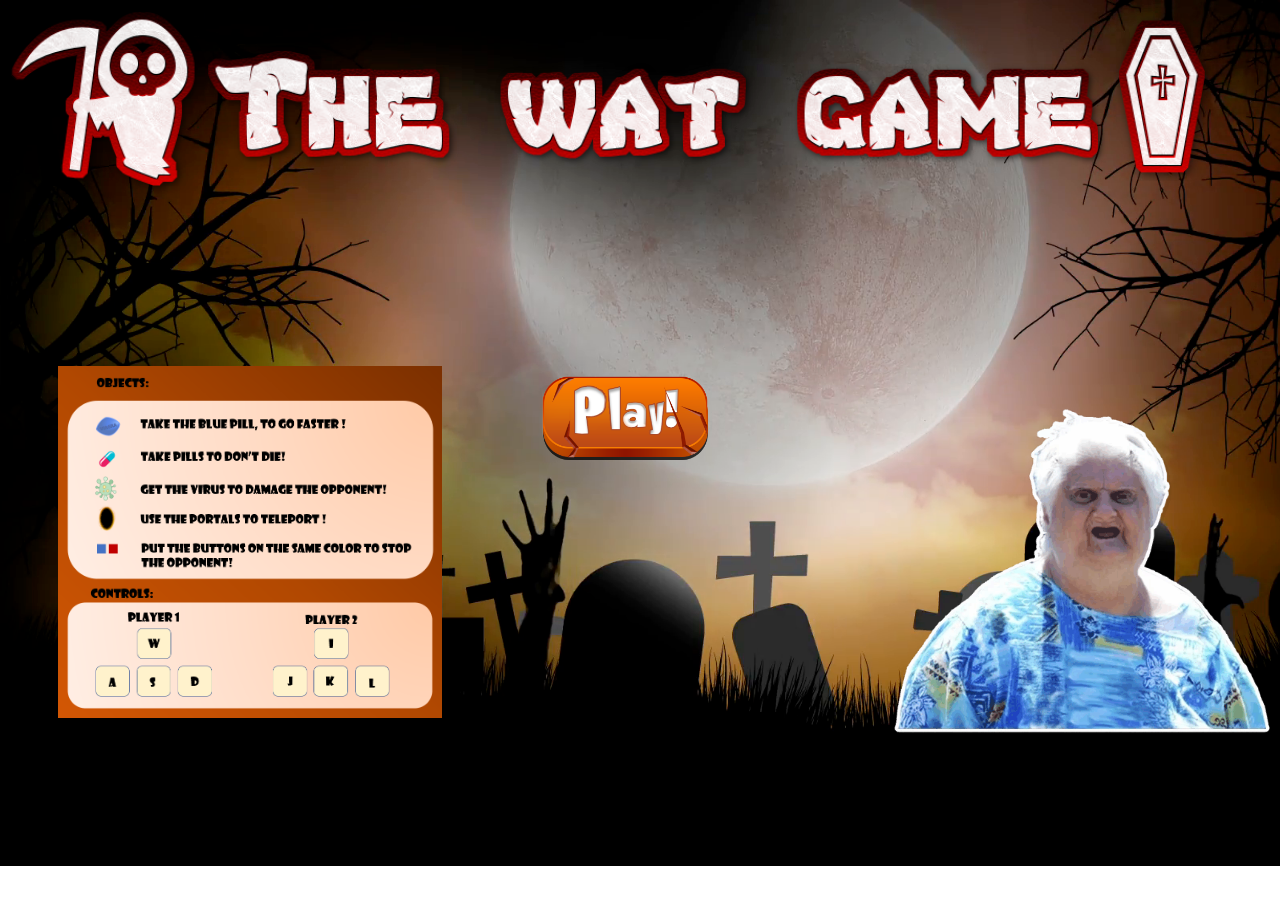
<file: index.html>
<!DOCTYPE html>
<html lang="en">
<head>
  <meta charset="UTF-8">
  <meta name="viewport" content="width=device-width, initial-scale=1.0">
  <meta http-equiv="X-UA-Compatible" content="ie=edge">
  <link rel="stylesheet" href="./main.css">
  <title>The Wat Game-START MOTHERFUCKER</title>
</head>
<body class='bodyintro'>
  
<div class ='introhead'>
  <div class="introimg">
 </div>
</div>

 <div class="instructions">
  </div>

  <div id="start">
    <a href="game.html"></a>
</div>

 <div class="granma">
 </div>



</body>
</html>
</file>
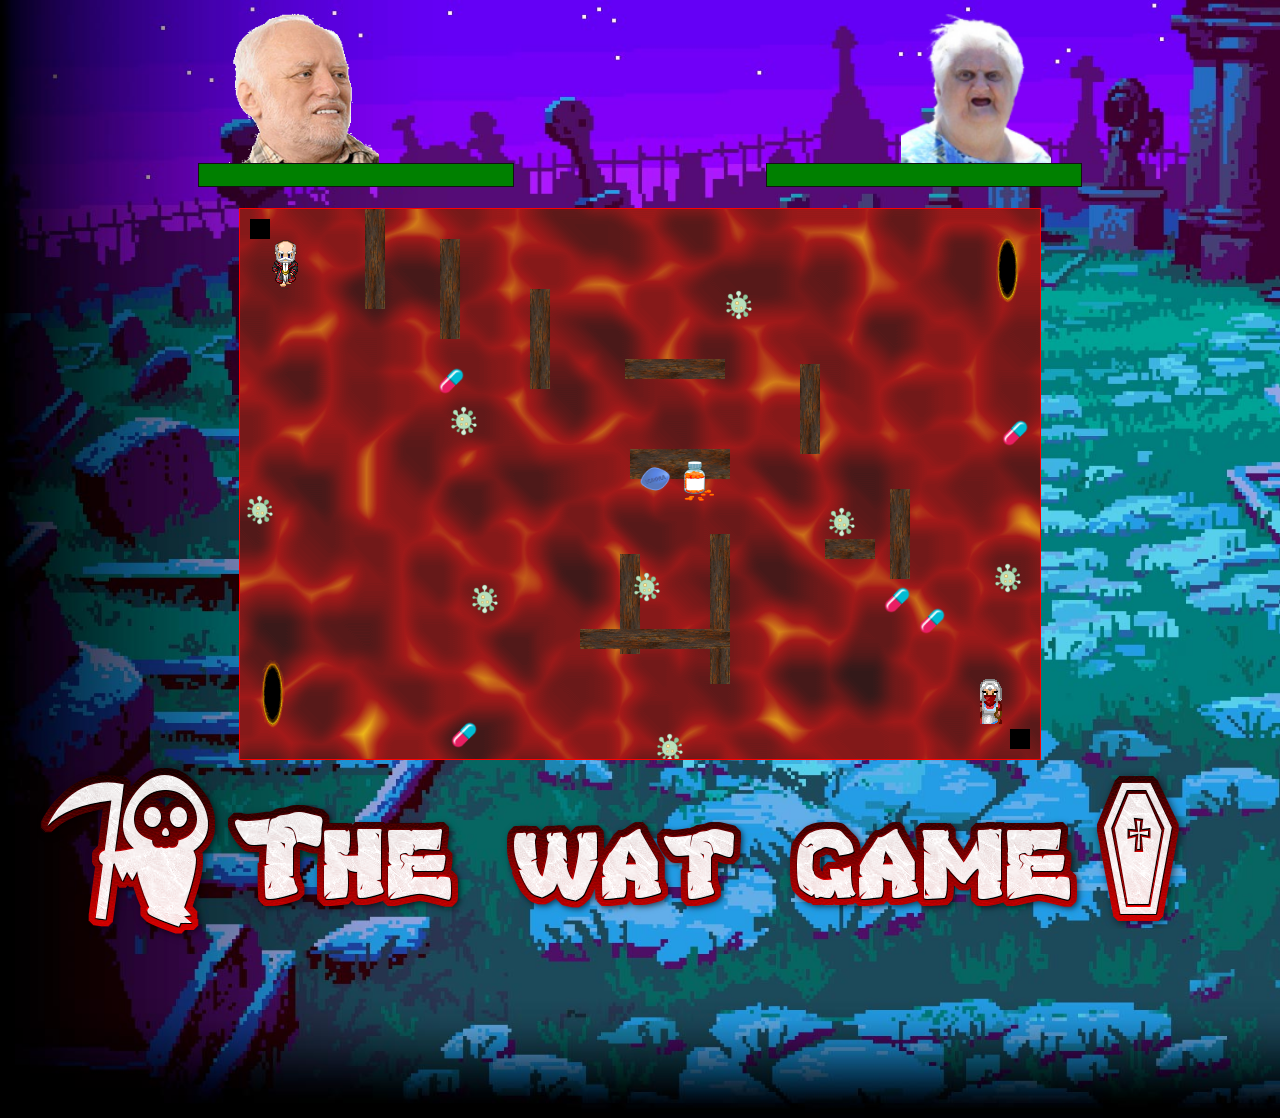
<file: game.html>
<!DOCTYPE html>
<html lang="en">
<head>
  <meta charset="UTF-8">
  <meta name="viewport" content="width=device-width, initial-scale=1.0">
  <meta http-equiv="X-UA-Compatible" content="ie=edge">
  <link rel="stylesheet" href="./main.css">
  <title>The Wat Game</title>
</head>
<body class='bodygame'>

<div class='health1'>
    <div class="pic1"></div>
  <progress style="height:24px;width:50%;margin-left:30%;border:1px solid rgb(19, 18, 18);
  " id="health1" value="100" max="100">100%</progress>
</div>
<div class='health2'>
  
    <div class="pic2"></div>
    <progress style="height:24px;width:50%;float:right;margin-right:30%;border:1px solid rgb(19, 18, 18)" id="health2" value="100" max="100">100%</progress>
</div>



<div class="center">
    <canvas id="canvas"></canvas>
</div>
<div class="titulo">
    <img id='imgrotulo'src="./images/watrotulo.png" />
</div>

<div id="gameover" class="gameover">
  <img id='imggameover'src="./images/gameover.png" />

  <!-- <script type="text/javascript" src="js/background.js"></script> -->


  <script src="js/player.js"></script>
  <script src="js/player2.js"></script>

  <script src="js/dmgOb.js"></script>
  <script src="js/healthOb.js"></script>
  <script src="js/variousOb.js"></script>
  <script src="js/barriers.js"></script>
  <script src="js/portal.js"></script>

  
  <!-- <script src="js/slowBarrier.js"></script> -->

  <script src="./main.js"></script>
</body>
</html>
</file>
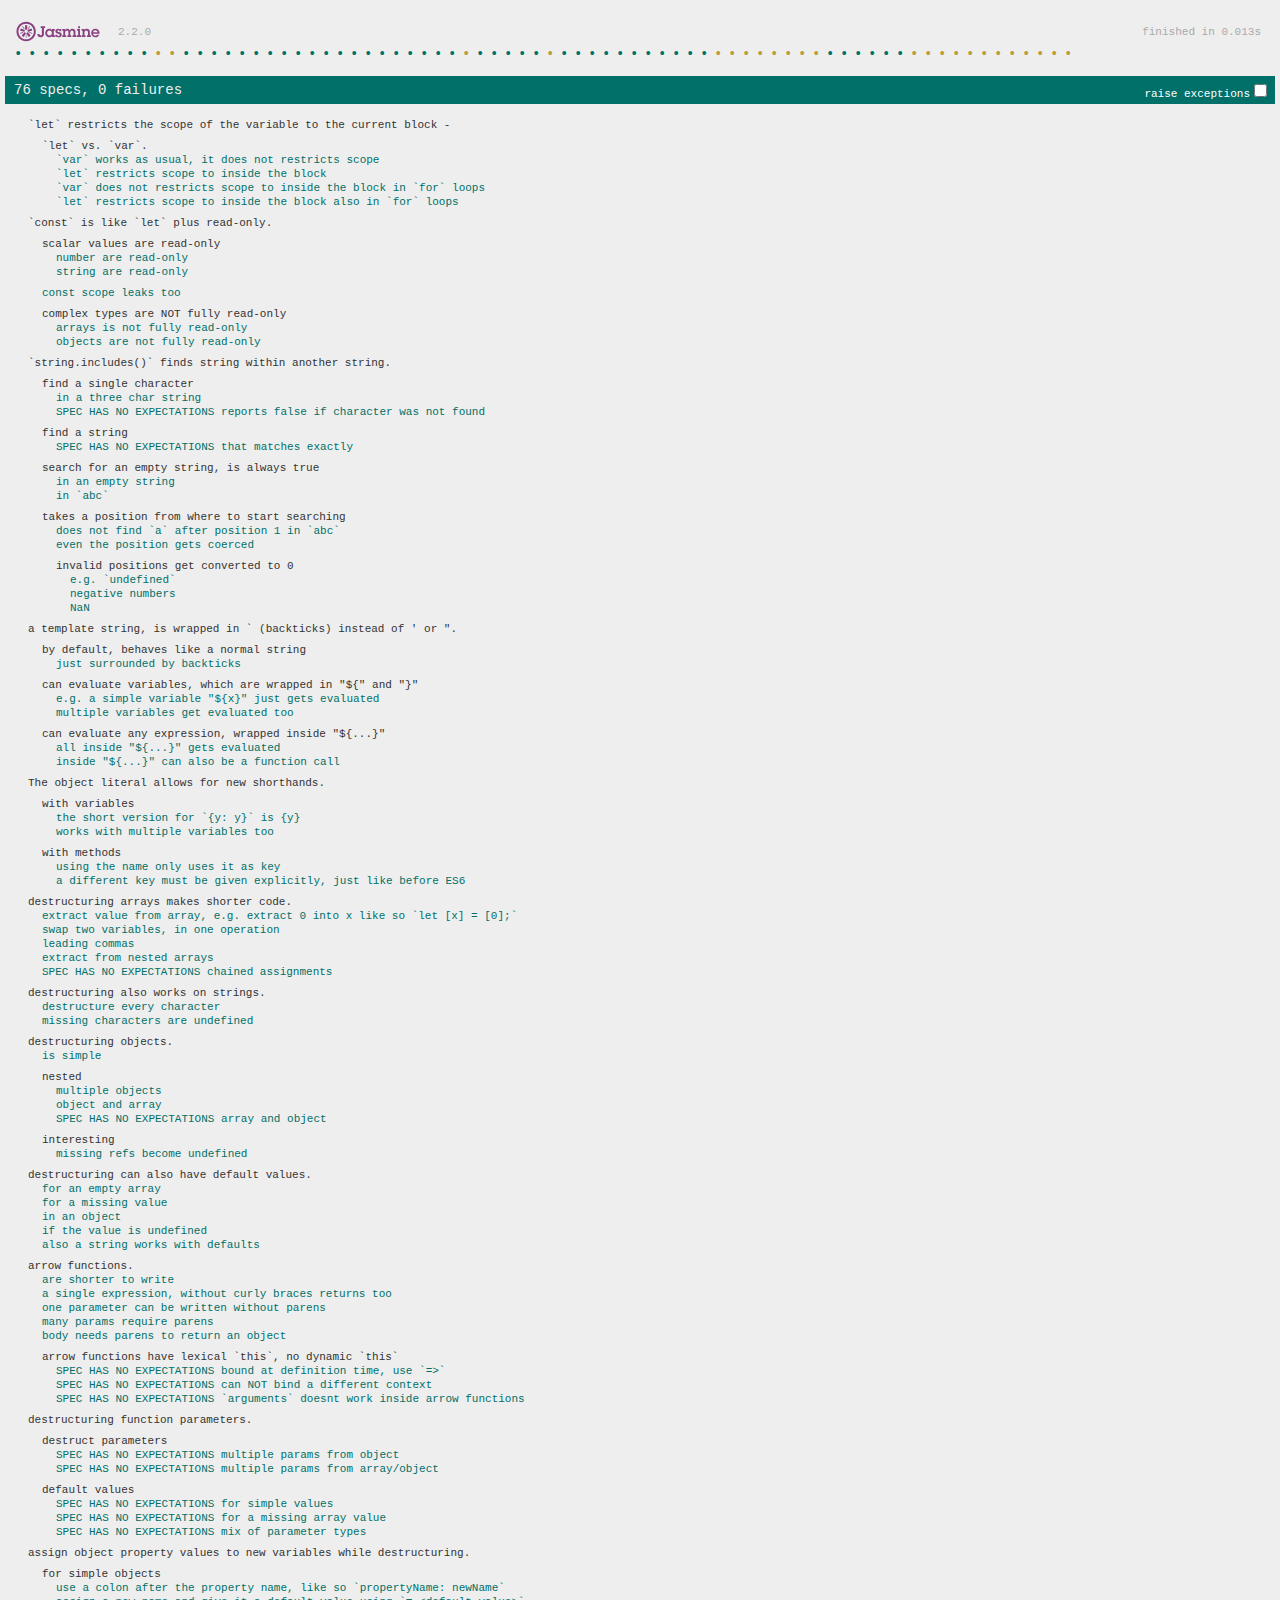
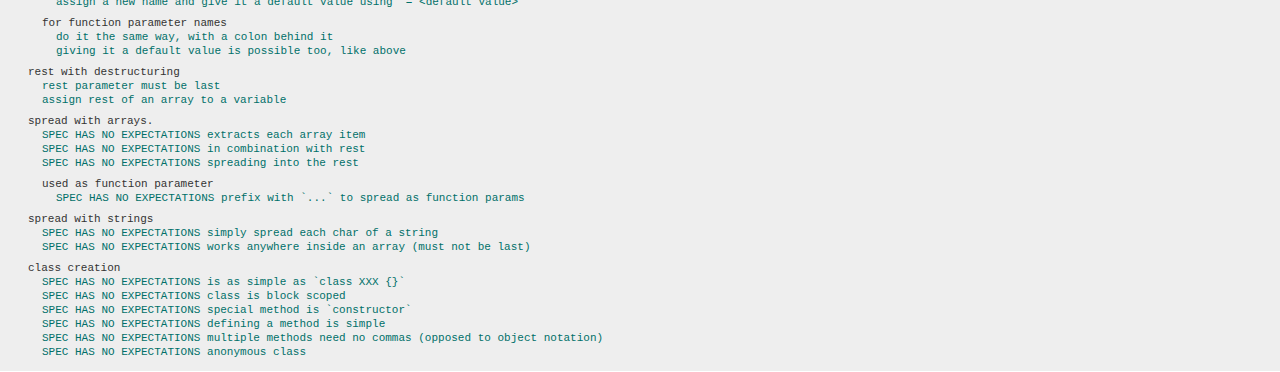
<file: images/Jasmine Spec Runner v2.2.0.html>
<!DOCTYPE html>
<!-- saved from url=(0099)file:///home/carlosgsm/Escritorio/ironhack/modulo2/e6koans/lab-es6-javascript-koans/SpecRunner.html -->
<html><head><meta http-equiv="Content-Type" content="text/html; charset=UTF-8">
  
  <title>Jasmine Spec Runner v2.2.0</title>

  <link rel="shortcut icon" type="image/png" href="file:///home/carlosgsm/Escritorio/ironhack/modulo2/e6koans/lab-es6-javascript-koans/lib/jasmine-2.2.0/jasmine_favicon.png">
  <link rel="stylesheet" href="./Jasmine Spec Runner v2.2.0_files/jasmine.css">

  <script src="./Jasmine Spec Runner v2.2.0_files/jasmine.js"></script>
  <script src="./Jasmine Spec Runner v2.2.0_files/jasmine-html.js"></script>
  <script src="./Jasmine Spec Runner v2.2.0_files/boot.js"></script>
  <script src="./Jasmine Spec Runner v2.2.0_files/jquery-2.1.3.js"></script>
  <script src="./Jasmine Spec Runner v2.2.0_files/koans.js"></script>
</head>

<body>



<div class="jasmine_html-reporter"><div class="banner"><a class="title" href="http://jasmine.github.io/" target="_blank"></a><span class="version">2.2.0</span><span class="duration">finished in 0.315s</span></div><ul class="symbol-summary"><li class="passed" id="spec_spec0" title="`let` restricts the scope of the variable to the current block -  `let` vs. `var`. `var` works as usual, it does not restricts scope"></li><li class="passed" id="spec_spec1" title="`let` restricts the scope of the variable to the current block -  `let` vs. `var`. `let` restricts scope to inside the block"></li><li class="passed" id="spec_spec2" title="`let` restricts the scope of the variable to the current block -  `let` vs. `var`. `var` does not restricts scope to inside the block in `for` loops"></li><li class="passed" id="spec_spec3" title="`let` restricts the scope of the variable to the current block -  `let` vs. `var`. `let` restricts scope to inside the block also in `for` loops"></li><li class="passed" id="spec_spec4" title="`const` is like `let` plus read-only.  scalar values are read-only number are read-only"></li><li class="passed" id="spec_spec5" title="`const` is like `let` plus read-only.  scalar values are read-only string are read-only"></li><li class="passed" id="spec_spec6" title="`const` is like `let` plus read-only.  const scope leaks too"></li><li class="passed" id="spec_spec7" title="`const` is like `let` plus read-only.  complex types are NOT fully read-only arrays is not fully read-only"></li><li class="passed" id="spec_spec8" title="`const` is like `let` plus read-only.  complex types are NOT fully read-only objects are not fully read-only"></li><li class="passed" id="spec_spec9" title="`string.includes()` finds string within another string.  find a single character in a three char string"></li><li class="empty" id="spec_spec10" title="`string.includes()` finds string within another string.  find a single character reports false if character was not found"></li><li class="empty" id="spec_spec11" title="`string.includes()` finds string within another string.  find a string that matches exactly"></li><li class="passed" id="spec_spec12" title="`string.includes()` finds string within another string.  search for an empty string, is always true in an empty string"></li><li class="passed" id="spec_spec13" title="`string.includes()` finds string within another string.  search for an empty string, is always true in `abc`"></li><li class="passed" id="spec_spec14" title="`string.includes()` finds string within another string.  takes a position from where to start searching does not find `a` after position 1 in `abc`"></li><li class="passed" id="spec_spec15" title="`string.includes()` finds string within another string.  takes a position from where to start searching even the position gets coerced"></li><li class="passed" id="spec_spec16" title="`string.includes()` finds string within another string.  takes a position from where to start searching invalid positions get converted to 0 e.g. `undefined`"></li><li class="passed" id="spec_spec17" title="`string.includes()` finds string within another string.  takes a position from where to start searching invalid positions get converted to 0 negative numbers"></li><li class="passed" id="spec_spec18" title="`string.includes()` finds string within another string.  takes a position from where to start searching invalid positions get converted to 0 NaN"></li><li class="passed" id="spec_spec19" title="a template string, is wrapped in ` (backticks) instead of &#39; or &quot;.  by default, behaves like a normal string just surrounded by backticks"></li><li class="passed" id="spec_spec20" title="a template string, is wrapped in ` (backticks) instead of &#39; or &quot;.  can evaluate variables, which are wrapped in &quot;${&quot; and &quot;}&quot; e.g. a simple variable &quot;${x}&quot; just gets evaluated"></li><li class="passed" id="spec_spec21" title="a template string, is wrapped in ` (backticks) instead of &#39; or &quot;.  can evaluate variables, which are wrapped in &quot;${&quot; and &quot;}&quot; multiple variables get evaluated too"></li><li class="passed" id="spec_spec22" title="a template string, is wrapped in ` (backticks) instead of &#39; or &quot;.  can evaluate any expression, wrapped inside &quot;${...}&quot; all inside &quot;${...}&quot; gets evaluated"></li><li class="passed" id="spec_spec23" title="a template string, is wrapped in ` (backticks) instead of &#39; or &quot;.  can evaluate any expression, wrapped inside &quot;${...}&quot; inside &quot;${...}&quot; can also be a function call"></li><li class="passed" id="spec_spec24" title="The object literal allows for new shorthands.  with variables the short version for `{y: y}` is {y}"></li><li class="passed" id="spec_spec25" title="The object literal allows for new shorthands.  with variables works with multiple variables too"></li><li class="passed" id="spec_spec26" title="The object literal allows for new shorthands.  with methods using the name only uses it as key"></li><li class="passed" id="spec_spec27" title="The object literal allows for new shorthands.  with methods a different key must be given explicitly, just like before ES6"></li><li class="passed" id="spec_spec28" title="destructuring arrays makes shorter code.  extract value from array, e.g. extract 0 into x like so `let [x] = [0];`"></li><li class="passed" id="spec_spec29" title="destructuring arrays makes shorter code.  swap two variables, in one operation"></li><li class="passed" id="spec_spec30" title="destructuring arrays makes shorter code.  leading commas"></li><li class="passed" id="spec_spec31" title="destructuring arrays makes shorter code.  extract from nested arrays"></li><li class="empty" id="spec_spec32" title="destructuring arrays makes shorter code.  chained assignments"></li><li class="passed" id="spec_spec33" title="destructuring also works on strings.  destructure every character"></li><li class="passed" id="spec_spec34" title="destructuring also works on strings.  missing characters are undefined"></li><li class="passed" id="spec_spec35" title="destructuring objects.  is simple"></li><li class="passed" id="spec_spec36" title="destructuring objects.  nested multiple objects"></li><li class="passed" id="spec_spec37" title="destructuring objects.  nested object and array"></li><li class="empty" id="spec_spec38" title="destructuring objects.  nested array and object"></li><li class="passed" id="spec_spec39" title="destructuring objects.  interesting missing refs become undefined"></li><li class="passed" id="spec_spec40" title="destructuring can also have default values.  for an empty array"></li><li class="passed" id="spec_spec41" title="destructuring can also have default values.  for a missing value"></li><li class="passed" id="spec_spec42" title="destructuring can also have default values.  in an object"></li><li class="passed" id="spec_spec43" title="destructuring can also have default values.  if the value is undefined"></li><li class="passed" id="spec_spec44" title="destructuring can also have default values.  also a string works with defaults"></li><li class="passed" id="spec_spec45" title="arrow functions.  are shorter to write"></li><li class="passed" id="spec_spec46" title="arrow functions.  a single expression, without curly braces returns too"></li><li class="passed" id="spec_spec47" title="arrow functions.  one parameter can be written without parens"></li><li class="passed" id="spec_spec48" title="arrow functions.  many params require parens"></li><li class="passed" id="spec_spec49" title="arrow functions.  body needs parens to return an object"></li><li class="empty" id="spec_spec50" title="arrow functions.  arrow functions have lexical `this`, no dynamic `this` bound at definition time, use `=&gt;` "></li><li class="empty" id="spec_spec51" title="arrow functions.  arrow functions have lexical `this`, no dynamic `this` can NOT bind a different context"></li><li class="empty" id="spec_spec52" title="arrow functions.  arrow functions have lexical `this`, no dynamic `this` `arguments` doesnt work inside arrow functions"></li><li class="empty" id="spec_spec53" title="destructuring function parameters.  destruct parameters multiple params from object"></li><li class="empty" id="spec_spec54" title="destructuring function parameters.  destruct parameters multiple params from array/object"></li><li class="empty" id="spec_spec55" title="destructuring function parameters.  default values for simple values"></li><li class="empty" id="spec_spec56" title="destructuring function parameters.  default values for a missing array value"></li><li class="empty" id="spec_spec57" title="destructuring function parameters.  default values mix of parameter types"></li><li class="passed" id="spec_spec58" title="assign object property values to new variables while destructuring.  for simple objects use a colon after the property name, like so `propertyName: newName`"></li><li class="passed" id="spec_spec59" title="assign object property values to new variables while destructuring.  for simple objects assign a new name and give it a default value using `= &lt;default value&gt;`"></li><li class="passed" id="spec_spec60" title="assign object property values to new variables while destructuring.  for function parameter names do it the same way, with a colon behind it"></li><li class="passed" id="spec_spec61" title="assign object property values to new variables while destructuring.  for function parameter names giving it a default value is possible too, like above"></li><li class="passed" id="spec_spec62" title="rest with destructuring rest parameter must be last"></li><li class="passed" id="spec_spec63" title="rest with destructuring assign rest of an array to a variable"></li><li class="empty" id="spec_spec64" title="spread with arrays.  extracts each array item"></li><li class="empty" id="spec_spec65" title="spread with arrays.  in combination with rest"></li><li class="empty" id="spec_spec66" title="spread with arrays.  spreading into the rest"></li><li class="empty" id="spec_spec67" title="spread with arrays.  used as function parameter prefix with `...` to spread as function params"></li><li class="empty" id="spec_spec68" title="spread with strings simply spread each char of a string"></li><li class="empty" id="spec_spec69" title="spread with strings works anywhere inside an array (must not be last)"></li><li class="empty" id="spec_spec70" title="class creation is as simple as `class XXX {}`"></li><li class="empty" id="spec_spec71" title="class creation class is block scoped"></li><li class="empty" id="spec_spec72" title="class creation special method is `constructor`"></li><li class="empty" id="spec_spec73" title="class creation defining a method is simple"></li><li class="empty" id="spec_spec74" title="class creation multiple methods need no commas (opposed to object notation)"></li><li class="empty" id="spec_spec75" title="class creation anonymous class"></li></ul><div class="alert"><span class="exceptions"><label class="label" for="raise-exceptions">raise exceptions</label><input class="raise" id="raise-exceptions" type="checkbox"></span><span class="bar passed">76 specs, 0 failures</span></div><div class="results"><div class="failures"></div><div class="summary"><ul class="suite" id="suite-suite1"><li class="suite-detail"><a href="file:///home/carlosgsm/Escritorio/ironhack/modulo2/e6koans/lab-es6-javascript-koans/SpecRunner.html?spec=%60let%60%20restricts%20the%20scope%20of%20the%20variable%20to%20the%20current%20block%20-%20">`let` restricts the scope of the variable to the current block - </a></li><ul class="suite" id="suite-suite2"><li class="suite-detail"><a href="file:///home/carlosgsm/Escritorio/ironhack/modulo2/e6koans/lab-es6-javascript-koans/SpecRunner.html?spec=%60let%60%20restricts%20the%20scope%20of%20the%20variable%20to%20the%20current%20block%20-%20%20%60let%60%20vs.%20%60var%60.">`let` vs. `var`.</a></li><ul class="specs"><li class="passed" id="spec-spec0"><a href="file:///home/carlosgsm/Escritorio/ironhack/modulo2/e6koans/lab-es6-javascript-koans/SpecRunner.html?spec=%60let%60%20restricts%20the%20scope%20of%20the%20variable%20to%20the%20current%20block%20-%20%20%60let%60%20vs.%20%60var%60.%20%60var%60%20works%20as%20usual%2C%20it%20does%20not%20restricts%20scope">`var` works as usual, it does not restricts scope</a></li></ul><ul class="specs"><li class="passed" id="spec-spec1"><a href="file:///home/carlosgsm/Escritorio/ironhack/modulo2/e6koans/lab-es6-javascript-koans/SpecRunner.html?spec=%60let%60%20restricts%20the%20scope%20of%20the%20variable%20to%20the%20current%20block%20-%20%20%60let%60%20vs.%20%60var%60.%20%60let%60%20restricts%20scope%20to%20inside%20the%20block">`let` restricts scope to inside the block</a></li></ul><ul class="specs"><li class="passed" id="spec-spec2"><a href="file:///home/carlosgsm/Escritorio/ironhack/modulo2/e6koans/lab-es6-javascript-koans/SpecRunner.html?spec=%60let%60%20restricts%20the%20scope%20of%20the%20variable%20to%20the%20current%20block%20-%20%20%60let%60%20vs.%20%60var%60.%20%60var%60%20does%20not%20restricts%20scope%20to%20inside%20the%20block%20in%20%60for%60%20loops">`var` does not restricts scope to inside the block in `for` loops</a></li></ul><ul class="specs"><li class="passed" id="spec-spec3"><a href="file:///home/carlosgsm/Escritorio/ironhack/modulo2/e6koans/lab-es6-javascript-koans/SpecRunner.html?spec=%60let%60%20restricts%20the%20scope%20of%20the%20variable%20to%20the%20current%20block%20-%20%20%60let%60%20vs.%20%60var%60.%20%60let%60%20restricts%20scope%20to%20inside%20the%20block%20also%20in%20%60for%60%20loops">`let` restricts scope to inside the block also in `for` loops</a></li></ul></ul></ul><ul class="suite" id="suite-suite3"><li class="suite-detail"><a href="file:///home/carlosgsm/Escritorio/ironhack/modulo2/e6koans/lab-es6-javascript-koans/SpecRunner.html?spec=%60const%60%20is%20like%20%60let%60%20plus%20read-only.%20">`const` is like `let` plus read-only. </a></li><ul class="suite" id="suite-suite4"><li class="suite-detail"><a href="file:///home/carlosgsm/Escritorio/ironhack/modulo2/e6koans/lab-es6-javascript-koans/SpecRunner.html?spec=%60const%60%20is%20like%20%60let%60%20plus%20read-only.%20%20scalar%20values%20are%20read-only">scalar values are read-only</a></li><ul class="specs"><li class="passed" id="spec-spec4"><a href="file:///home/carlosgsm/Escritorio/ironhack/modulo2/e6koans/lab-es6-javascript-koans/SpecRunner.html?spec=%60const%60%20is%20like%20%60let%60%20plus%20read-only.%20%20scalar%20values%20are%20read-only%20number%20are%20read-only">number are read-only</a></li></ul><ul class="specs"><li class="passed" id="spec-spec5"><a href="file:///home/carlosgsm/Escritorio/ironhack/modulo2/e6koans/lab-es6-javascript-koans/SpecRunner.html?spec=%60const%60%20is%20like%20%60let%60%20plus%20read-only.%20%20scalar%20values%20are%20read-only%20string%20are%20read-only">string are read-only</a></li></ul></ul><ul class="specs"><li class="passed" id="spec-spec6"><a href="file:///home/carlosgsm/Escritorio/ironhack/modulo2/e6koans/lab-es6-javascript-koans/SpecRunner.html?spec=%60const%60%20is%20like%20%60let%60%20plus%20read-only.%20%20const%20scope%20leaks%20too">const scope leaks too</a></li></ul><ul class="suite" id="suite-suite5"><li class="suite-detail"><a href="file:///home/carlosgsm/Escritorio/ironhack/modulo2/e6koans/lab-es6-javascript-koans/SpecRunner.html?spec=%60const%60%20is%20like%20%60let%60%20plus%20read-only.%20%20complex%20types%20are%20NOT%20fully%20read-only">complex types are NOT fully read-only</a></li><ul class="specs"><li class="passed" id="spec-spec7"><a href="file:///home/carlosgsm/Escritorio/ironhack/modulo2/e6koans/lab-es6-javascript-koans/SpecRunner.html?spec=%60const%60%20is%20like%20%60let%60%20plus%20read-only.%20%20complex%20types%20are%20NOT%20fully%20read-only%20arrays%20is%20not%20fully%20read-only">arrays is not fully read-only</a></li></ul><ul class="specs"><li class="passed" id="spec-spec8"><a href="file:///home/carlosgsm/Escritorio/ironhack/modulo2/e6koans/lab-es6-javascript-koans/SpecRunner.html?spec=%60const%60%20is%20like%20%60let%60%20plus%20read-only.%20%20complex%20types%20are%20NOT%20fully%20read-only%20objects%20are%20not%20fully%20read-only">objects are not fully read-only</a></li></ul></ul></ul><ul class="suite" id="suite-suite6"><li class="suite-detail"><a href="file:///home/carlosgsm/Escritorio/ironhack/modulo2/e6koans/lab-es6-javascript-koans/SpecRunner.html?spec=%60string.includes()%60%20finds%20string%20within%20another%20string.%20">`string.includes()` finds string within another string. </a></li><ul class="suite" id="suite-suite7"><li class="suite-detail"><a href="file:///home/carlosgsm/Escritorio/ironhack/modulo2/e6koans/lab-es6-javascript-koans/SpecRunner.html?spec=%60string.includes()%60%20finds%20string%20within%20another%20string.%20%20find%20a%20single%20character">find a single character</a></li><ul class="specs"><li class="passed" id="spec-spec9"><a href="file:///home/carlosgsm/Escritorio/ironhack/modulo2/e6koans/lab-es6-javascript-koans/SpecRunner.html?spec=%60string.includes()%60%20finds%20string%20within%20another%20string.%20%20find%20a%20single%20character%20in%20a%20three%20char%20string">in a three char string</a></li></ul><ul class="specs"><li class="passed" id="spec-spec10"><a href="file:///home/carlosgsm/Escritorio/ironhack/modulo2/e6koans/lab-es6-javascript-koans/SpecRunner.html?spec=%60string.includes()%60%20finds%20string%20within%20another%20string.%20%20find%20a%20single%20character%20reports%20false%20if%20character%20was%20not%20found">SPEC HAS NO EXPECTATIONS reports false if character was not found</a></li></ul></ul><ul class="suite" id="suite-suite8"><li class="suite-detail"><a href="file:///home/carlosgsm/Escritorio/ironhack/modulo2/e6koans/lab-es6-javascript-koans/SpecRunner.html?spec=%60string.includes()%60%20finds%20string%20within%20another%20string.%20%20find%20a%20string">find a string</a></li><ul class="specs"><li class="passed" id="spec-spec11"><a href="file:///home/carlosgsm/Escritorio/ironhack/modulo2/e6koans/lab-es6-javascript-koans/SpecRunner.html?spec=%60string.includes()%60%20finds%20string%20within%20another%20string.%20%20find%20a%20string%20that%20matches%20exactly">SPEC HAS NO EXPECTATIONS that matches exactly</a></li></ul></ul><ul class="suite" id="suite-suite9"><li class="suite-detail"><a href="file:///home/carlosgsm/Escritorio/ironhack/modulo2/e6koans/lab-es6-javascript-koans/SpecRunner.html?spec=%60string.includes()%60%20finds%20string%20within%20another%20string.%20%20search%20for%20an%20empty%20string%2C%20is%20always%20true">search for an empty string, is always true</a></li><ul class="specs"><li class="passed" id="spec-spec12"><a href="file:///home/carlosgsm/Escritorio/ironhack/modulo2/e6koans/lab-es6-javascript-koans/SpecRunner.html?spec=%60string.includes()%60%20finds%20string%20within%20another%20string.%20%20search%20for%20an%20empty%20string%2C%20is%20always%20true%20in%20an%20empty%20string">in an empty string</a></li></ul><ul class="specs"><li class="passed" id="spec-spec13"><a href="file:///home/carlosgsm/Escritorio/ironhack/modulo2/e6koans/lab-es6-javascript-koans/SpecRunner.html?spec=%60string.includes()%60%20finds%20string%20within%20another%20string.%20%20search%20for%20an%20empty%20string%2C%20is%20always%20true%20in%20%60abc%60">in `abc`</a></li></ul></ul><ul class="suite" id="suite-suite10"><li class="suite-detail"><a href="file:///home/carlosgsm/Escritorio/ironhack/modulo2/e6koans/lab-es6-javascript-koans/SpecRunner.html?spec=%60string.includes()%60%20finds%20string%20within%20another%20string.%20%20takes%20a%20position%20from%20where%20to%20start%20searching">takes a position from where to start searching</a></li><ul class="specs"><li class="passed" id="spec-spec14"><a href="file:///home/carlosgsm/Escritorio/ironhack/modulo2/e6koans/lab-es6-javascript-koans/SpecRunner.html?spec=%60string.includes()%60%20finds%20string%20within%20another%20string.%20%20takes%20a%20position%20from%20where%20to%20start%20searching%20does%20not%20find%20%60a%60%20after%20position%201%20in%20%60abc%60">does not find `a` after position 1 in `abc`</a></li></ul><ul class="specs"><li class="passed" id="spec-spec15"><a href="file:///home/carlosgsm/Escritorio/ironhack/modulo2/e6koans/lab-es6-javascript-koans/SpecRunner.html?spec=%60string.includes()%60%20finds%20string%20within%20another%20string.%20%20takes%20a%20position%20from%20where%20to%20start%20searching%20even%20the%20position%20gets%20coerced">even the position gets coerced</a></li></ul><ul class="suite" id="suite-suite11"><li class="suite-detail"><a href="file:///home/carlosgsm/Escritorio/ironhack/modulo2/e6koans/lab-es6-javascript-koans/SpecRunner.html?spec=%60string.includes()%60%20finds%20string%20within%20another%20string.%20%20takes%20a%20position%20from%20where%20to%20start%20searching%20invalid%20positions%20get%20converted%20to%200">invalid positions get converted to 0</a></li><ul class="specs"><li class="passed" id="spec-spec16"><a href="file:///home/carlosgsm/Escritorio/ironhack/modulo2/e6koans/lab-es6-javascript-koans/SpecRunner.html?spec=%60string.includes()%60%20finds%20string%20within%20another%20string.%20%20takes%20a%20position%20from%20where%20to%20start%20searching%20invalid%20positions%20get%20converted%20to%200%20e.g.%20%60undefined%60">e.g. `undefined`</a></li></ul><ul class="specs"><li class="passed" id="spec-spec17"><a href="file:///home/carlosgsm/Escritorio/ironhack/modulo2/e6koans/lab-es6-javascript-koans/SpecRunner.html?spec=%60string.includes()%60%20finds%20string%20within%20another%20string.%20%20takes%20a%20position%20from%20where%20to%20start%20searching%20invalid%20positions%20get%20converted%20to%200%20negative%20numbers">negative numbers</a></li></ul><ul class="specs"><li class="passed" id="spec-spec18"><a href="file:///home/carlosgsm/Escritorio/ironhack/modulo2/e6koans/lab-es6-javascript-koans/SpecRunner.html?spec=%60string.includes()%60%20finds%20string%20within%20another%20string.%20%20takes%20a%20position%20from%20where%20to%20start%20searching%20invalid%20positions%20get%20converted%20to%200%20NaN">NaN</a></li></ul></ul></ul></ul><ul class="suite" id="suite-suite12"><li class="suite-detail"><a href="file:///home/carlosgsm/Escritorio/ironhack/modulo2/e6koans/lab-es6-javascript-koans/SpecRunner.html?spec=a%20template%20string%2C%20is%20wrapped%20in%20%60%20(backticks)%20instead%20of%20%27%20or%20%22.%20">a template string, is wrapped in ` (backticks) instead of ' or ". </a></li><ul class="suite" id="suite-suite13"><li class="suite-detail"><a href="file:///home/carlosgsm/Escritorio/ironhack/modulo2/e6koans/lab-es6-javascript-koans/SpecRunner.html?spec=a%20template%20string%2C%20is%20wrapped%20in%20%60%20(backticks)%20instead%20of%20%27%20or%20%22.%20%20by%20default%2C%20behaves%20like%20a%20normal%20string">by default, behaves like a normal string</a></li><ul class="specs"><li class="passed" id="spec-spec19"><a href="file:///home/carlosgsm/Escritorio/ironhack/modulo2/e6koans/lab-es6-javascript-koans/SpecRunner.html?spec=a%20template%20string%2C%20is%20wrapped%20in%20%60%20(backticks)%20instead%20of%20%27%20or%20%22.%20%20by%20default%2C%20behaves%20like%20a%20normal%20string%20just%20surrounded%20by%20backticks">just surrounded by backticks</a></li></ul></ul><ul class="suite" id="suite-suite14"><li class="suite-detail"><a href="file:///home/carlosgsm/Escritorio/ironhack/modulo2/e6koans/lab-es6-javascript-koans/SpecRunner.html?spec=a%20template%20string%2C%20is%20wrapped%20in%20%60%20(backticks)%20instead%20of%20%27%20or%20%22.%20%20can%20evaluate%20variables%2C%20which%20are%20wrapped%20in%20%22%24%7B%22%20and%20%22%7D%22">can evaluate variables, which are wrapped in "${" and "}"</a></li><ul class="specs"><li class="passed" id="spec-spec20"><a href="file:///home/carlosgsm/Escritorio/ironhack/modulo2/e6koans/lab-es6-javascript-koans/SpecRunner.html?spec=a%20template%20string%2C%20is%20wrapped%20in%20%60%20(backticks)%20instead%20of%20%27%20or%20%22.%20%20can%20evaluate%20variables%2C%20which%20are%20wrapped%20in%20%22%24%7B%22%20and%20%22%7D%22%20e.g.%20a%20simple%20variable%20%22%24%7Bx%7D%22%20just%20gets%20evaluated">e.g. a simple variable "${x}" just gets evaluated</a></li></ul><ul class="specs"><li class="passed" id="spec-spec21"><a href="file:///home/carlosgsm/Escritorio/ironhack/modulo2/e6koans/lab-es6-javascript-koans/SpecRunner.html?spec=a%20template%20string%2C%20is%20wrapped%20in%20%60%20(backticks)%20instead%20of%20%27%20or%20%22.%20%20can%20evaluate%20variables%2C%20which%20are%20wrapped%20in%20%22%24%7B%22%20and%20%22%7D%22%20multiple%20variables%20get%20evaluated%20too">multiple variables get evaluated too</a></li></ul></ul><ul class="suite" id="suite-suite15"><li class="suite-detail"><a href="file:///home/carlosgsm/Escritorio/ironhack/modulo2/e6koans/lab-es6-javascript-koans/SpecRunner.html?spec=a%20template%20string%2C%20is%20wrapped%20in%20%60%20(backticks)%20instead%20of%20%27%20or%20%22.%20%20can%20evaluate%20any%20expression%2C%20wrapped%20inside%20%22%24%7B...%7D%22">can evaluate any expression, wrapped inside "${...}"</a></li><ul class="specs"><li class="passed" id="spec-spec22"><a href="file:///home/carlosgsm/Escritorio/ironhack/modulo2/e6koans/lab-es6-javascript-koans/SpecRunner.html?spec=a%20template%20string%2C%20is%20wrapped%20in%20%60%20(backticks)%20instead%20of%20%27%20or%20%22.%20%20can%20evaluate%20any%20expression%2C%20wrapped%20inside%20%22%24%7B...%7D%22%20all%20inside%20%22%24%7B...%7D%22%20gets%20evaluated">all inside "${...}" gets evaluated</a></li></ul><ul class="specs"><li class="passed" id="spec-spec23"><a href="file:///home/carlosgsm/Escritorio/ironhack/modulo2/e6koans/lab-es6-javascript-koans/SpecRunner.html?spec=a%20template%20string%2C%20is%20wrapped%20in%20%60%20(backticks)%20instead%20of%20%27%20or%20%22.%20%20can%20evaluate%20any%20expression%2C%20wrapped%20inside%20%22%24%7B...%7D%22%20inside%20%22%24%7B...%7D%22%20can%20also%20be%20a%20function%20call">inside "${...}" can also be a function call</a></li></ul></ul></ul><ul class="suite" id="suite-suite16"><li class="suite-detail"><a href="file:///home/carlosgsm/Escritorio/ironhack/modulo2/e6koans/lab-es6-javascript-koans/SpecRunner.html?spec=The%20object%20literal%20allows%20for%20new%20shorthands.%20">The object literal allows for new shorthands. </a></li><ul class="suite" id="suite-suite17"><li class="suite-detail"><a href="file:///home/carlosgsm/Escritorio/ironhack/modulo2/e6koans/lab-es6-javascript-koans/SpecRunner.html?spec=The%20object%20literal%20allows%20for%20new%20shorthands.%20%20with%20variables">with variables</a></li><ul class="specs"><li class="passed" id="spec-spec24"><a href="file:///home/carlosgsm/Escritorio/ironhack/modulo2/e6koans/lab-es6-javascript-koans/SpecRunner.html?spec=The%20object%20literal%20allows%20for%20new%20shorthands.%20%20with%20variables%20the%20short%20version%20for%20%60%7By%3A%20y%7D%60%20is%20%7By%7D">the short version for `{y: y}` is {y}</a></li></ul><ul class="specs"><li class="passed" id="spec-spec25"><a href="file:///home/carlosgsm/Escritorio/ironhack/modulo2/e6koans/lab-es6-javascript-koans/SpecRunner.html?spec=The%20object%20literal%20allows%20for%20new%20shorthands.%20%20with%20variables%20works%20with%20multiple%20variables%20too">works with multiple variables too</a></li></ul></ul><ul class="suite" id="suite-suite18"><li class="suite-detail"><a href="file:///home/carlosgsm/Escritorio/ironhack/modulo2/e6koans/lab-es6-javascript-koans/SpecRunner.html?spec=The%20object%20literal%20allows%20for%20new%20shorthands.%20%20with%20methods">with methods</a></li><ul class="specs"><li class="passed" id="spec-spec26"><a href="file:///home/carlosgsm/Escritorio/ironhack/modulo2/e6koans/lab-es6-javascript-koans/SpecRunner.html?spec=The%20object%20literal%20allows%20for%20new%20shorthands.%20%20with%20methods%20using%20the%20name%20only%20uses%20it%20as%20key">using the name only uses it as key</a></li></ul><ul class="specs"><li class="passed" id="spec-spec27"><a href="file:///home/carlosgsm/Escritorio/ironhack/modulo2/e6koans/lab-es6-javascript-koans/SpecRunner.html?spec=The%20object%20literal%20allows%20for%20new%20shorthands.%20%20with%20methods%20a%20different%20key%20must%20be%20given%20explicitly%2C%20just%20like%20before%20ES6">a different key must be given explicitly, just like before ES6</a></li></ul></ul></ul><ul class="suite" id="suite-suite19"><li class="suite-detail"><a href="file:///home/carlosgsm/Escritorio/ironhack/modulo2/e6koans/lab-es6-javascript-koans/SpecRunner.html?spec=destructuring%20arrays%20makes%20shorter%20code.%20">destructuring arrays makes shorter code. </a></li><ul class="specs"><li class="passed" id="spec-spec28"><a href="file:///home/carlosgsm/Escritorio/ironhack/modulo2/e6koans/lab-es6-javascript-koans/SpecRunner.html?spec=destructuring%20arrays%20makes%20shorter%20code.%20%20extract%20value%20from%20array%2C%20e.g.%20extract%200%20into%20x%20like%20so%20%60let%20%5Bx%5D%20%3D%20%5B0%5D%3B%60">extract value from array, e.g. extract 0 into x like so `let [x] = [0];`</a></li></ul><ul class="specs"><li class="passed" id="spec-spec29"><a href="file:///home/carlosgsm/Escritorio/ironhack/modulo2/e6koans/lab-es6-javascript-koans/SpecRunner.html?spec=destructuring%20arrays%20makes%20shorter%20code.%20%20swap%20two%20variables%2C%20in%20one%20operation">swap two variables, in one operation</a></li></ul><ul class="specs"><li class="passed" id="spec-spec30"><a href="file:///home/carlosgsm/Escritorio/ironhack/modulo2/e6koans/lab-es6-javascript-koans/SpecRunner.html?spec=destructuring%20arrays%20makes%20shorter%20code.%20%20leading%20commas">leading commas</a></li></ul><ul class="specs"><li class="passed" id="spec-spec31"><a href="file:///home/carlosgsm/Escritorio/ironhack/modulo2/e6koans/lab-es6-javascript-koans/SpecRunner.html?spec=destructuring%20arrays%20makes%20shorter%20code.%20%20extract%20from%20nested%20arrays">extract from nested arrays</a></li></ul><ul class="specs"><li class="passed" id="spec-spec32"><a href="file:///home/carlosgsm/Escritorio/ironhack/modulo2/e6koans/lab-es6-javascript-koans/SpecRunner.html?spec=destructuring%20arrays%20makes%20shorter%20code.%20%20chained%20assignments">SPEC HAS NO EXPECTATIONS chained assignments</a></li></ul></ul><ul class="suite" id="suite-suite20"><li class="suite-detail"><a href="file:///home/carlosgsm/Escritorio/ironhack/modulo2/e6koans/lab-es6-javascript-koans/SpecRunner.html?spec=destructuring%20also%20works%20on%20strings.%20">destructuring also works on strings. </a></li><ul class="specs"><li class="passed" id="spec-spec33"><a href="file:///home/carlosgsm/Escritorio/ironhack/modulo2/e6koans/lab-es6-javascript-koans/SpecRunner.html?spec=destructuring%20also%20works%20on%20strings.%20%20destructure%20every%20character">destructure every character</a></li></ul><ul class="specs"><li class="passed" id="spec-spec34"><a href="file:///home/carlosgsm/Escritorio/ironhack/modulo2/e6koans/lab-es6-javascript-koans/SpecRunner.html?spec=destructuring%20also%20works%20on%20strings.%20%20missing%20characters%20are%20undefined">missing characters are undefined</a></li></ul></ul><ul class="suite" id="suite-suite21"><li class="suite-detail"><a href="file:///home/carlosgsm/Escritorio/ironhack/modulo2/e6koans/lab-es6-javascript-koans/SpecRunner.html?spec=destructuring%20objects.%20">destructuring objects. </a></li><ul class="specs"><li class="passed" id="spec-spec35"><a href="file:///home/carlosgsm/Escritorio/ironhack/modulo2/e6koans/lab-es6-javascript-koans/SpecRunner.html?spec=destructuring%20objects.%20%20is%20simple">is simple</a></li></ul><ul class="suite" id="suite-suite22"><li class="suite-detail"><a href="file:///home/carlosgsm/Escritorio/ironhack/modulo2/e6koans/lab-es6-javascript-koans/SpecRunner.html?spec=destructuring%20objects.%20%20nested">nested</a></li><ul class="specs"><li class="passed" id="spec-spec36"><a href="file:///home/carlosgsm/Escritorio/ironhack/modulo2/e6koans/lab-es6-javascript-koans/SpecRunner.html?spec=destructuring%20objects.%20%20nested%20multiple%20objects">multiple objects</a></li></ul><ul class="specs"><li class="passed" id="spec-spec37"><a href="file:///home/carlosgsm/Escritorio/ironhack/modulo2/e6koans/lab-es6-javascript-koans/SpecRunner.html?spec=destructuring%20objects.%20%20nested%20object%20and%20array">object and array</a></li></ul><ul class="specs"><li class="passed" id="spec-spec38"><a href="file:///home/carlosgsm/Escritorio/ironhack/modulo2/e6koans/lab-es6-javascript-koans/SpecRunner.html?spec=destructuring%20objects.%20%20nested%20array%20and%20object">SPEC HAS NO EXPECTATIONS array and object</a></li></ul></ul><ul class="suite" id="suite-suite23"><li class="suite-detail"><a href="file:///home/carlosgsm/Escritorio/ironhack/modulo2/e6koans/lab-es6-javascript-koans/SpecRunner.html?spec=destructuring%20objects.%20%20interesting">interesting</a></li><ul class="specs"><li class="passed" id="spec-spec39"><a href="file:///home/carlosgsm/Escritorio/ironhack/modulo2/e6koans/lab-es6-javascript-koans/SpecRunner.html?spec=destructuring%20objects.%20%20interesting%20missing%20refs%20become%20undefined">missing refs become undefined</a></li></ul></ul></ul><ul class="suite" id="suite-suite24"><li class="suite-detail"><a href="file:///home/carlosgsm/Escritorio/ironhack/modulo2/e6koans/lab-es6-javascript-koans/SpecRunner.html?spec=destructuring%20can%20also%20have%20default%20values.%20">destructuring can also have default values. </a></li><ul class="specs"><li class="passed" id="spec-spec40"><a href="file:///home/carlosgsm/Escritorio/ironhack/modulo2/e6koans/lab-es6-javascript-koans/SpecRunner.html?spec=destructuring%20can%20also%20have%20default%20values.%20%20for%20an%20empty%20array">for an empty array</a></li></ul><ul class="specs"><li class="passed" id="spec-spec41"><a href="file:///home/carlosgsm/Escritorio/ironhack/modulo2/e6koans/lab-es6-javascript-koans/SpecRunner.html?spec=destructuring%20can%20also%20have%20default%20values.%20%20for%20a%20missing%20value">for a missing value</a></li></ul><ul class="specs"><li class="passed" id="spec-spec42"><a href="file:///home/carlosgsm/Escritorio/ironhack/modulo2/e6koans/lab-es6-javascript-koans/SpecRunner.html?spec=destructuring%20can%20also%20have%20default%20values.%20%20in%20an%20object">in an object</a></li></ul><ul class="specs"><li class="passed" id="spec-spec43"><a href="file:///home/carlosgsm/Escritorio/ironhack/modulo2/e6koans/lab-es6-javascript-koans/SpecRunner.html?spec=destructuring%20can%20also%20have%20default%20values.%20%20if%20the%20value%20is%20undefined">if the value is undefined</a></li></ul><ul class="specs"><li class="passed" id="spec-spec44"><a href="file:///home/carlosgsm/Escritorio/ironhack/modulo2/e6koans/lab-es6-javascript-koans/SpecRunner.html?spec=destructuring%20can%20also%20have%20default%20values.%20%20also%20a%20string%20works%20with%20defaults">also a string works with defaults</a></li></ul></ul><ul class="suite" id="suite-suite25"><li class="suite-detail"><a href="file:///home/carlosgsm/Escritorio/ironhack/modulo2/e6koans/lab-es6-javascript-koans/SpecRunner.html?spec=arrow%20functions.%20">arrow functions. </a></li><ul class="specs"><li class="passed" id="spec-spec45"><a href="file:///home/carlosgsm/Escritorio/ironhack/modulo2/e6koans/lab-es6-javascript-koans/SpecRunner.html?spec=arrow%20functions.%20%20are%20shorter%20to%20write">are shorter to write</a></li></ul><ul class="specs"><li class="passed" id="spec-spec46"><a href="file:///home/carlosgsm/Escritorio/ironhack/modulo2/e6koans/lab-es6-javascript-koans/SpecRunner.html?spec=arrow%20functions.%20%20a%20single%20expression%2C%20without%20curly%20braces%20returns%20too">a single expression, without curly braces returns too</a></li></ul><ul class="specs"><li class="passed" id="spec-spec47"><a href="file:///home/carlosgsm/Escritorio/ironhack/modulo2/e6koans/lab-es6-javascript-koans/SpecRunner.html?spec=arrow%20functions.%20%20one%20parameter%20can%20be%20written%20without%20parens">one parameter can be written without parens</a></li></ul><ul class="specs"><li class="passed" id="spec-spec48"><a href="file:///home/carlosgsm/Escritorio/ironhack/modulo2/e6koans/lab-es6-javascript-koans/SpecRunner.html?spec=arrow%20functions.%20%20many%20params%20require%20parens">many params require parens</a></li></ul><ul class="specs"><li class="passed" id="spec-spec49"><a href="file:///home/carlosgsm/Escritorio/ironhack/modulo2/e6koans/lab-es6-javascript-koans/SpecRunner.html?spec=arrow%20functions.%20%20body%20needs%20parens%20to%20return%20an%20object">body needs parens to return an object</a></li></ul><ul class="suite" id="suite-suite26"><li class="suite-detail"><a href="file:///home/carlosgsm/Escritorio/ironhack/modulo2/e6koans/lab-es6-javascript-koans/SpecRunner.html?spec=arrow%20functions.%20%20arrow%20functions%20have%20lexical%20%60this%60%2C%20no%20dynamic%20%60this%60">arrow functions have lexical `this`, no dynamic `this`</a></li><ul class="specs"><li class="passed" id="spec-spec50"><a href="file:///home/carlosgsm/Escritorio/ironhack/modulo2/e6koans/lab-es6-javascript-koans/SpecRunner.html?spec=arrow%20functions.%20%20arrow%20functions%20have%20lexical%20%60this%60%2C%20no%20dynamic%20%60this%60%20bound%20at%20definition%20time%2C%20use%20%60%3D%3E%60%20">SPEC HAS NO EXPECTATIONS bound at definition time, use `=&gt;` </a></li></ul><ul class="specs"><li class="passed" id="spec-spec51"><a href="file:///home/carlosgsm/Escritorio/ironhack/modulo2/e6koans/lab-es6-javascript-koans/SpecRunner.html?spec=arrow%20functions.%20%20arrow%20functions%20have%20lexical%20%60this%60%2C%20no%20dynamic%20%60this%60%20can%20NOT%20bind%20a%20different%20context">SPEC HAS NO EXPECTATIONS can NOT bind a different context</a></li></ul><ul class="specs"><li class="passed" id="spec-spec52"><a href="file:///home/carlosgsm/Escritorio/ironhack/modulo2/e6koans/lab-es6-javascript-koans/SpecRunner.html?spec=arrow%20functions.%20%20arrow%20functions%20have%20lexical%20%60this%60%2C%20no%20dynamic%20%60this%60%20%60arguments%60%20doesnt%20work%20inside%20arrow%20functions">SPEC HAS NO EXPECTATIONS `arguments` doesnt work inside arrow functions</a></li></ul></ul></ul><ul class="suite" id="suite-suite27"><li class="suite-detail"><a href="file:///home/carlosgsm/Escritorio/ironhack/modulo2/e6koans/lab-es6-javascript-koans/SpecRunner.html?spec=destructuring%20function%20parameters.%20">destructuring function parameters. </a></li><ul class="suite" id="suite-suite28"><li class="suite-detail"><a href="file:///home/carlosgsm/Escritorio/ironhack/modulo2/e6koans/lab-es6-javascript-koans/SpecRunner.html?spec=destructuring%20function%20parameters.%20%20destruct%20parameters">destruct parameters</a></li><ul class="specs"><li class="passed" id="spec-spec53"><a href="file:///home/carlosgsm/Escritorio/ironhack/modulo2/e6koans/lab-es6-javascript-koans/SpecRunner.html?spec=destructuring%20function%20parameters.%20%20destruct%20parameters%20multiple%20params%20from%20object">SPEC HAS NO EXPECTATIONS multiple params from object</a></li></ul><ul class="specs"><li class="passed" id="spec-spec54"><a href="file:///home/carlosgsm/Escritorio/ironhack/modulo2/e6koans/lab-es6-javascript-koans/SpecRunner.html?spec=destructuring%20function%20parameters.%20%20destruct%20parameters%20multiple%20params%20from%20array%2Fobject">SPEC HAS NO EXPECTATIONS multiple params from array/object</a></li></ul></ul><ul class="suite" id="suite-suite29"><li class="suite-detail"><a href="file:///home/carlosgsm/Escritorio/ironhack/modulo2/e6koans/lab-es6-javascript-koans/SpecRunner.html?spec=destructuring%20function%20parameters.%20%20default%20values">default values</a></li><ul class="specs"><li class="passed" id="spec-spec55"><a href="file:///home/carlosgsm/Escritorio/ironhack/modulo2/e6koans/lab-es6-javascript-koans/SpecRunner.html?spec=destructuring%20function%20parameters.%20%20default%20values%20for%20simple%20values">SPEC HAS NO EXPECTATIONS for simple values</a></li></ul><ul class="specs"><li class="passed" id="spec-spec56"><a href="file:///home/carlosgsm/Escritorio/ironhack/modulo2/e6koans/lab-es6-javascript-koans/SpecRunner.html?spec=destructuring%20function%20parameters.%20%20default%20values%20for%20a%20missing%20array%20value">SPEC HAS NO EXPECTATIONS for a missing array value</a></li></ul><ul class="specs"><li class="passed" id="spec-spec57"><a href="file:///home/carlosgsm/Escritorio/ironhack/modulo2/e6koans/lab-es6-javascript-koans/SpecRunner.html?spec=destructuring%20function%20parameters.%20%20default%20values%20mix%20of%20parameter%20types">SPEC HAS NO EXPECTATIONS mix of parameter types</a></li></ul></ul></ul><ul class="suite" id="suite-suite30"><li class="suite-detail"><a href="file:///home/carlosgsm/Escritorio/ironhack/modulo2/e6koans/lab-es6-javascript-koans/SpecRunner.html?spec=assign%20object%20property%20values%20to%20new%20variables%20while%20destructuring.%20">assign object property values to new variables while destructuring. </a></li><ul class="suite" id="suite-suite31"><li class="suite-detail"><a href="file:///home/carlosgsm/Escritorio/ironhack/modulo2/e6koans/lab-es6-javascript-koans/SpecRunner.html?spec=assign%20object%20property%20values%20to%20new%20variables%20while%20destructuring.%20%20for%20simple%20objects">for simple objects</a></li><ul class="specs"><li class="passed" id="spec-spec58"><a href="file:///home/carlosgsm/Escritorio/ironhack/modulo2/e6koans/lab-es6-javascript-koans/SpecRunner.html?spec=assign%20object%20property%20values%20to%20new%20variables%20while%20destructuring.%20%20for%20simple%20objects%20use%20a%20colon%20after%20the%20property%20name%2C%20like%20so%20%60propertyName%3A%20newName%60">use a colon after the property name, like so `propertyName: newName`</a></li></ul><ul class="specs"><li class="passed" id="spec-spec59"><a href="file:///home/carlosgsm/Escritorio/ironhack/modulo2/e6koans/lab-es6-javascript-koans/SpecRunner.html?spec=assign%20object%20property%20values%20to%20new%20variables%20while%20destructuring.%20%20for%20simple%20objects%20assign%20a%20new%20name%20and%20give%20it%20a%20default%20value%20using%20%60%3D%20%3Cdefault%20value%3E%60">assign a new name and give it a default value using `= &lt;default value&gt;`</a></li></ul></ul><ul class="suite" id="suite-suite32"><li class="suite-detail"><a href="file:///home/carlosgsm/Escritorio/ironhack/modulo2/e6koans/lab-es6-javascript-koans/SpecRunner.html?spec=assign%20object%20property%20values%20to%20new%20variables%20while%20destructuring.%20%20for%20function%20parameter%20names">for function parameter names</a></li><ul class="specs"><li class="passed" id="spec-spec60"><a href="file:///home/carlosgsm/Escritorio/ironhack/modulo2/e6koans/lab-es6-javascript-koans/SpecRunner.html?spec=assign%20object%20property%20values%20to%20new%20variables%20while%20destructuring.%20%20for%20function%20parameter%20names%20do%20it%20the%20same%20way%2C%20with%20a%20colon%20behind%20it">do it the same way, with a colon behind it</a></li></ul><ul class="specs"><li class="passed" id="spec-spec61"><a href="file:///home/carlosgsm/Escritorio/ironhack/modulo2/e6koans/lab-es6-javascript-koans/SpecRunner.html?spec=assign%20object%20property%20values%20to%20new%20variables%20while%20destructuring.%20%20for%20function%20parameter%20names%20giving%20it%20a%20default%20value%20is%20possible%20too%2C%20like%20above">giving it a default value is possible too, like above</a></li></ul></ul></ul><ul class="suite" id="suite-suite33"><li class="suite-detail"><a href="file:///home/carlosgsm/Escritorio/ironhack/modulo2/e6koans/lab-es6-javascript-koans/SpecRunner.html?spec=rest%20with%20destructuring">rest with destructuring</a></li><ul class="specs"><li class="passed" id="spec-spec62"><a href="file:///home/carlosgsm/Escritorio/ironhack/modulo2/e6koans/lab-es6-javascript-koans/SpecRunner.html?spec=rest%20with%20destructuring%20rest%20parameter%20must%20be%20last">rest parameter must be last</a></li></ul><ul class="specs"><li class="passed" id="spec-spec63"><a href="file:///home/carlosgsm/Escritorio/ironhack/modulo2/e6koans/lab-es6-javascript-koans/SpecRunner.html?spec=rest%20with%20destructuring%20assign%20rest%20of%20an%20array%20to%20a%20variable">assign rest of an array to a variable</a></li></ul></ul><ul class="suite" id="suite-suite34"><li class="suite-detail"><a href="file:///home/carlosgsm/Escritorio/ironhack/modulo2/e6koans/lab-es6-javascript-koans/SpecRunner.html?spec=spread%20with%20arrays.%20">spread with arrays. </a></li><ul class="specs"><li class="passed" id="spec-spec64"><a href="file:///home/carlosgsm/Escritorio/ironhack/modulo2/e6koans/lab-es6-javascript-koans/SpecRunner.html?spec=spread%20with%20arrays.%20%20extracts%20each%20array%20item">SPEC HAS NO EXPECTATIONS extracts each array item</a></li></ul><ul class="specs"><li class="passed" id="spec-spec65"><a href="file:///home/carlosgsm/Escritorio/ironhack/modulo2/e6koans/lab-es6-javascript-koans/SpecRunner.html?spec=spread%20with%20arrays.%20%20in%20combination%20with%20rest">SPEC HAS NO EXPECTATIONS in combination with rest</a></li></ul><ul class="specs"><li class="passed" id="spec-spec66"><a href="file:///home/carlosgsm/Escritorio/ironhack/modulo2/e6koans/lab-es6-javascript-koans/SpecRunner.html?spec=spread%20with%20arrays.%20%20spreading%20into%20the%20rest">SPEC HAS NO EXPECTATIONS spreading into the rest</a></li></ul><ul class="suite" id="suite-suite35"><li class="suite-detail"><a href="file:///home/carlosgsm/Escritorio/ironhack/modulo2/e6koans/lab-es6-javascript-koans/SpecRunner.html?spec=spread%20with%20arrays.%20%20used%20as%20function%20parameter">used as function parameter</a></li><ul class="specs"><li class="passed" id="spec-spec67"><a href="file:///home/carlosgsm/Escritorio/ironhack/modulo2/e6koans/lab-es6-javascript-koans/SpecRunner.html?spec=spread%20with%20arrays.%20%20used%20as%20function%20parameter%20prefix%20with%20%60...%60%20to%20spread%20as%20function%20params">SPEC HAS NO EXPECTATIONS prefix with `...` to spread as function params</a></li></ul></ul></ul><ul class="suite" id="suite-suite36"><li class="suite-detail"><a href="file:///home/carlosgsm/Escritorio/ironhack/modulo2/e6koans/lab-es6-javascript-koans/SpecRunner.html?spec=spread%20with%20strings">spread with strings</a></li><ul class="specs"><li class="passed" id="spec-spec68"><a href="file:///home/carlosgsm/Escritorio/ironhack/modulo2/e6koans/lab-es6-javascript-koans/SpecRunner.html?spec=spread%20with%20strings%20simply%20spread%20each%20char%20of%20a%20string">SPEC HAS NO EXPECTATIONS simply spread each char of a string</a></li></ul><ul class="specs"><li class="passed" id="spec-spec69"><a href="file:///home/carlosgsm/Escritorio/ironhack/modulo2/e6koans/lab-es6-javascript-koans/SpecRunner.html?spec=spread%20with%20strings%20works%20anywhere%20inside%20an%20array%20(must%20not%20be%20last)">SPEC HAS NO EXPECTATIONS works anywhere inside an array (must not be last)</a></li></ul></ul><ul class="suite" id="suite-suite37"><li class="suite-detail"><a href="file:///home/carlosgsm/Escritorio/ironhack/modulo2/e6koans/lab-es6-javascript-koans/SpecRunner.html?spec=class%20creation">class creation</a></li><ul class="specs"><li class="passed" id="spec-spec70"><a href="file:///home/carlosgsm/Escritorio/ironhack/modulo2/e6koans/lab-es6-javascript-koans/SpecRunner.html?spec=class%20creation%20is%20as%20simple%20as%20%60class%20XXX%20%7B%7D%60">SPEC HAS NO EXPECTATIONS is as simple as `class XXX {}`</a></li></ul><ul class="specs"><li class="passed" id="spec-spec71"><a href="file:///home/carlosgsm/Escritorio/ironhack/modulo2/e6koans/lab-es6-javascript-koans/SpecRunner.html?spec=class%20creation%20class%20is%20block%20scoped">SPEC HAS NO EXPECTATIONS class is block scoped</a></li></ul><ul class="specs"><li class="passed" id="spec-spec72"><a href="file:///home/carlosgsm/Escritorio/ironhack/modulo2/e6koans/lab-es6-javascript-koans/SpecRunner.html?spec=class%20creation%20special%20method%20is%20%60constructor%60">SPEC HAS NO EXPECTATIONS special method is `constructor`</a></li></ul><ul class="specs"><li class="passed" id="spec-spec73"><a href="file:///home/carlosgsm/Escritorio/ironhack/modulo2/e6koans/lab-es6-javascript-koans/SpecRunner.html?spec=class%20creation%20defining%20a%20method%20is%20simple">SPEC HAS NO EXPECTATIONS defining a method is simple</a></li></ul><ul class="specs"><li class="passed" id="spec-spec74"><a href="file:///home/carlosgsm/Escritorio/ironhack/modulo2/e6koans/lab-es6-javascript-koans/SpecRunner.html?spec=class%20creation%20multiple%20methods%20need%20no%20commas%20(opposed%20to%20object%20notation)">SPEC HAS NO EXPECTATIONS multiple methods need no commas (opposed to object notation)</a></li></ul><ul class="specs"><li class="passed" id="spec-spec75"><a href="file:///home/carlosgsm/Escritorio/ironhack/modulo2/e6koans/lab-es6-javascript-koans/SpecRunner.html?spec=class%20creation%20anonymous%20class">SPEC HAS NO EXPECTATIONS anonymous class</a></li></ul></ul></div></div></div></body></html>
</file>
<file: main.css>
canvas {
  border: 1px solid red;
  background-image: url('images/lava.png');
  background-size: cover;
  background-repeat: no-repeat;}

.center {
  display: block;
  justify-content: center;
  align-items: center;
  text-align: center;
  padding-top: 200px;

}

.bodygame {
  /* background-image: url('https://images-na.ssl-images-amazon.com/images/I/61MqJc3crjL._SX466_.jpg'); */
    background-image: url('images/cement.jpg');
  background-repeat: no-repeat;
  background-size: cover;


}
.health1{
  height:150px;
  width:50%;
  /* background-color: red; */
  float: left;
  margin-top: 5px;

}

.health2{
  height:150px;
  width:50%;
  /* background-color:green; */
  float: right;
  margin-top: 5px;
}
.pic1{
  height:150px;
  width:150px;
  content: url('images/oldman1.png');
  margin-left: 35%;
  float:left;

}
.pic2{
  height:150px;
  width:150px;
  content: url('images/oldwoman1.png');
  float:right;
  margin-right: 35%;

}


.gameover {
  display: block;
  text-align: center;
  
}

.gameover img {
  position: absolute;
  top: 0;
  left: 0;
  bottom: 0;
  right: 0;
  margin: auto;
  width: 100%;
  height: 120%;
  display: none;
  z-index: 2;
}
.gameover img display {
  display: block;
  text-align: center;
  
}
.game2{ display: block;
  text-align: center;}

.rotulo{
    height:150px;
    width:700px;
    content: url('images/watrotulo.png');
    display: block;
    margin-left: 20%;
    margin-right: 20%;
    display: block;
    justify-content: center;
    align-items: center;
    text-align: center;
  
  }

  .titulo{
    display: block;
    justify-content: center;
    align-items: center;
    text-align: center;

  }


  /* START */

.introhead {
  width: 100%;
  height: 20%;
  content: url('images/watrotulo.png');
  background-repeat: no-repeat;
  background-size: contain;
}
 

.introimg{
background-color: green;
content: url('images/watrotulo.png');
background-repeat: no-repeat;

}
/* div#start{
  width:200px;
  height:200px;
} */
div#start a{
   color: rgb(26, 18, 18);
  /*border: 2px solid #fff; */
  font-size: 20px;
  position: absolute;
  left: 50%;
  transform: translateX(-50%);
  /* padding: 10px 30px 30px 30px; */
  background-image: url('images/button-play.png');
  background-size: contain;
  background-repeat: no-repeat;
  width: 200px;
  height: 100px;

  
}

.bodyintro {
  background-image: url('images/hallow.png');
  background-repeat: no-repeat;
  background-size: cover;
}

.granma {
  
  width: 30%;
  height: 500px;
  background-image: url('images/granma23.png');
  background-repeat: no-repeat;
  background-size: contain;
  margin-left: 40%;
  border-bottom: 50px;
  /* position: absolute; */
  float:right;

  /* position: relative; */

}


.instructions {
  width: 30%;
  height: 500px;
  /* background-color: green; */
  float: left;
  position: absolute;
  background-image: url('images/Instruc2.PNG');
  background-repeat: no-repeat;
  background-size: contain;
  margin-left: 50px;
  

}
</file>
<file: images/Jasmine Spec Runner v2.2.0_files/jasmine.css>
body { overflow-y: scroll; }

.jasmine_html-reporter { background-color: #eee; padding: 5px; margin: -8px; font-size: 11px; font-family: Monaco, "Lucida Console", monospace; line-height: 14px; color: #333; }
.jasmine_html-reporter a { text-decoration: none; }
.jasmine_html-reporter a:hover { text-decoration: underline; }
.jasmine_html-reporter p, .jasmine_html-reporter h1, .jasmine_html-reporter h2, .jasmine_html-reporter h3, .jasmine_html-reporter h4, .jasmine_html-reporter h5, .jasmine_html-reporter h6 { margin: 0; line-height: 14px; }
.jasmine_html-reporter .banner, .jasmine_html-reporter .symbol-summary, .jasmine_html-reporter .summary, .jasmine_html-reporter .result-message, .jasmine_html-reporter .spec .description, .jasmine_html-reporter .spec-detail .description, .jasmine_html-reporter .alert .bar, .jasmine_html-reporter .stack-trace { padding-left: 9px; padding-right: 9px; }
.jasmine_html-reporter .banner { position: relative; }
.jasmine_html-reporter .banner .title { background: url('[data-uri]') no-repeat; background: url('[data-uri]') no-repeat, none; -moz-background-size: 100%; -o-background-size: 100%; -webkit-background-size: 100%; background-size: 100%; display: block; float: left; width: 90px; height: 25px; }
.jasmine_html-reporter .banner .version { margin-left: 14px; position: relative; top: 6px; }
.jasmine_html-reporter .banner .duration { position: absolute; right: 14px; top: 6px; }
.jasmine_html-reporter #jasmine_content { position: fixed; right: 100%; }
.jasmine_html-reporter .version { color: #aaa; }
.jasmine_html-reporter .banner { margin-top: 14px; }
.jasmine_html-reporter .duration { color: #aaa; float: right; }
.jasmine_html-reporter .symbol-summary { overflow: hidden; *zoom: 1; margin: 14px 0; }
.jasmine_html-reporter .symbol-summary li { display: inline-block; height: 8px; width: 14px; font-size: 16px; }
.jasmine_html-reporter .symbol-summary li.passed { font-size: 14px; }
.jasmine_html-reporter .symbol-summary li.passed:before { color: #007069; content: "\02022"; }
.jasmine_html-reporter .symbol-summary li.failed { line-height: 9px; }
.jasmine_html-reporter .symbol-summary li.failed:before { color: #ca3a11; content: "\d7"; font-weight: bold; margin-left: -1px; }
.jasmine_html-reporter .symbol-summary li.disabled { font-size: 14px; }
.jasmine_html-reporter .symbol-summary li.disabled:before { color: #bababa; content: "\02022"; }
.jasmine_html-reporter .symbol-summary li.pending { line-height: 17px; }
.jasmine_html-reporter .symbol-summary li.pending:before { color: #ba9d37; content: "*"; }
.jasmine_html-reporter .symbol-summary li.empty { font-size: 14px; }
.jasmine_html-reporter .symbol-summary li.empty:before { color: #ba9d37; content: "\02022"; }
.jasmine_html-reporter .exceptions { color: #fff; float: right; margin-top: 5px; margin-right: 5px; }
.jasmine_html-reporter .bar { line-height: 28px; font-size: 14px; display: block; color: #eee; }
.jasmine_html-reporter .bar.failed { background-color: #ca3a11; }
.jasmine_html-reporter .bar.passed { background-color: #007069; }
.jasmine_html-reporter .bar.skipped { background-color: #bababa; }
.jasmine_html-reporter .bar.errored { background-color: #ca3a11; }
.jasmine_html-reporter .bar.menu { background-color: #fff; color: #aaa; }
.jasmine_html-reporter .bar.menu a { color: #333; }
.jasmine_html-reporter .bar a { color: white; }
.jasmine_html-reporter.spec-list .bar.menu.failure-list, .jasmine_html-reporter.spec-list .results .failures { display: none; }
.jasmine_html-reporter.failure-list .bar.menu.spec-list, .jasmine_html-reporter.failure-list .summary { display: none; }
.jasmine_html-reporter .running-alert { background-color: #666; }
.jasmine_html-reporter .results { margin-top: 14px; }
.jasmine_html-reporter.showDetails .summaryMenuItem { font-weight: normal; text-decoration: inherit; }
.jasmine_html-reporter.showDetails .summaryMenuItem:hover { text-decoration: underline; }
.jasmine_html-reporter.showDetails .detailsMenuItem { font-weight: bold; text-decoration: underline; }
.jasmine_html-reporter.showDetails .summary { display: none; }
.jasmine_html-reporter.showDetails #details { display: block; }
.jasmine_html-reporter .summaryMenuItem { font-weight: bold; text-decoration: underline; }
.jasmine_html-reporter .summary { margin-top: 14px; }
.jasmine_html-reporter .summary ul { list-style-type: none; margin-left: 14px; padding-top: 0; padding-left: 0; }
.jasmine_html-reporter .summary ul.suite { margin-top: 7px; margin-bottom: 7px; }
.jasmine_html-reporter .summary li.passed a { color: #007069; }
.jasmine_html-reporter .summary li.failed a { color: #ca3a11; }
.jasmine_html-reporter .summary li.empty a { color: #ba9d37; }
.jasmine_html-reporter .summary li.pending a { color: #ba9d37; }
.jasmine_html-reporter .description + .suite { margin-top: 0; }
.jasmine_html-reporter .suite { margin-top: 14px; }
.jasmine_html-reporter .suite a { color: #333; }
.jasmine_html-reporter .failures .spec-detail { margin-bottom: 28px; }
.jasmine_html-reporter .failures .spec-detail .description { background-color: #ca3a11; }
.jasmine_html-reporter .failures .spec-detail .description a { color: white; }
.jasmine_html-reporter .result-message { padding-top: 14px; color: #333; white-space: pre; }
.jasmine_html-reporter .result-message span.result { display: block; }
.jasmine_html-reporter .stack-trace { margin: 5px 0 0 0; max-height: 224px; overflow: auto; line-height: 18px; color: #666; border: 1px solid #ddd; background: white; white-space: pre; }
</file>
